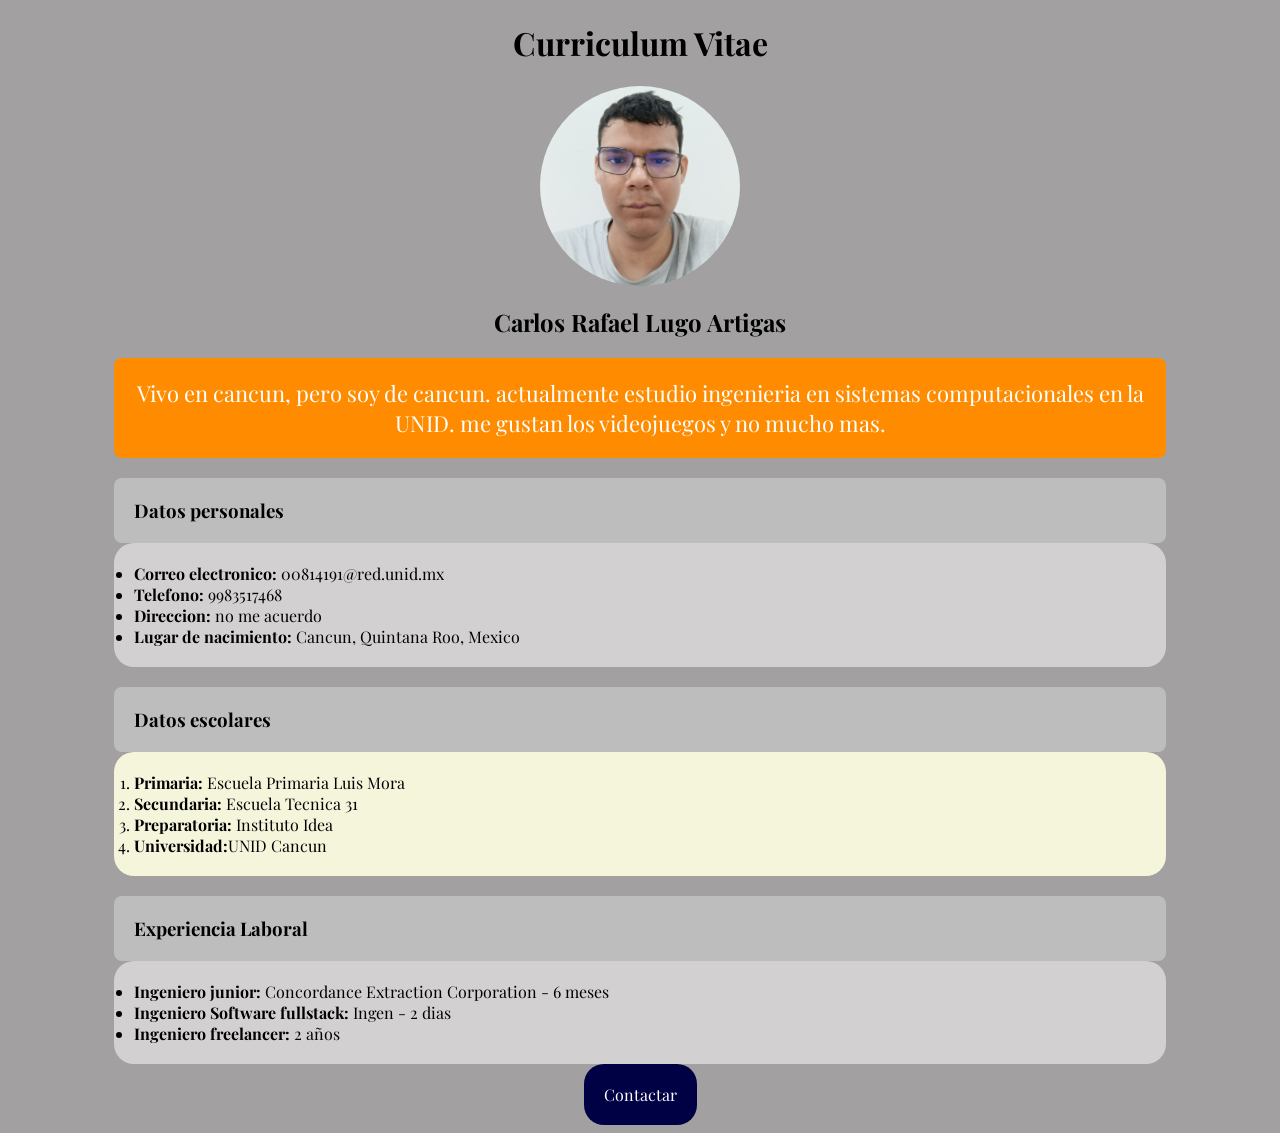
<file: index.html>
<!DOCTYPE html>
<html lang="es">
<head>
    <meta charset="UTF-8">
    <meta name="viewport" content="width=device-width, initial-scale=1.0">
    <link rel="stylesheet" href="style.css">
    <title>Mi primera página</title>
</head>
<body>
    <h1>Curriculum Vitae</h1>
    <img src="Foto.jpg" width="200">
    <h2>Carlos Rafael Lugo Artigas</h2>
    <p>Vivo en cancun, pero soy de cancun. actualmente estudio ingenieria en sistemas computacionales en la UNID. me gustan los videojuegos y no mucho mas.</p>
    <h3>Datos personales</h3>
    <ul>
        <li><strong>Correo electronico:</strong> 00814191@red.unid.mx</li>
        <li><strong>Telefono:</strong> 9983517468</li>
        <li><strong>Direccion:</strong> no me acuerdo</li>
         <li><strong>Lugar de nacimiento:</strong> Cancun, Quintana Roo, Mexico</li>   
    </ul>
    <h3>Datos escolares</h3>
    <ol>
        <li><strong> Primaria:</strong> Escuela Primaria Luis Mora</li>
        <li><strong>Secundaria:</strong> Escuela Tecnica 31</li>
        <li><strong>Preparatoria:</strong> Instituto Idea</li>
        <li><strong>Universidad:</strong>UNID Cancun</li>
    </ol>
    <h3>Experiencia Laboral</h3>
    <ul>
        <li><strong>Ingeniero junior:</strong> Concordance Extraction Corporation - 6 meses</li>
        <li><strong>Ingeniero Software fullstack:</strong> Ingen - 2 dias</li>
        <li><strong>Ingeniero freelancer:</strong> 2 años</li>
    
    </ul>
    <a href="contacto.html">Contactar</a>
</body>
</html>
</file>
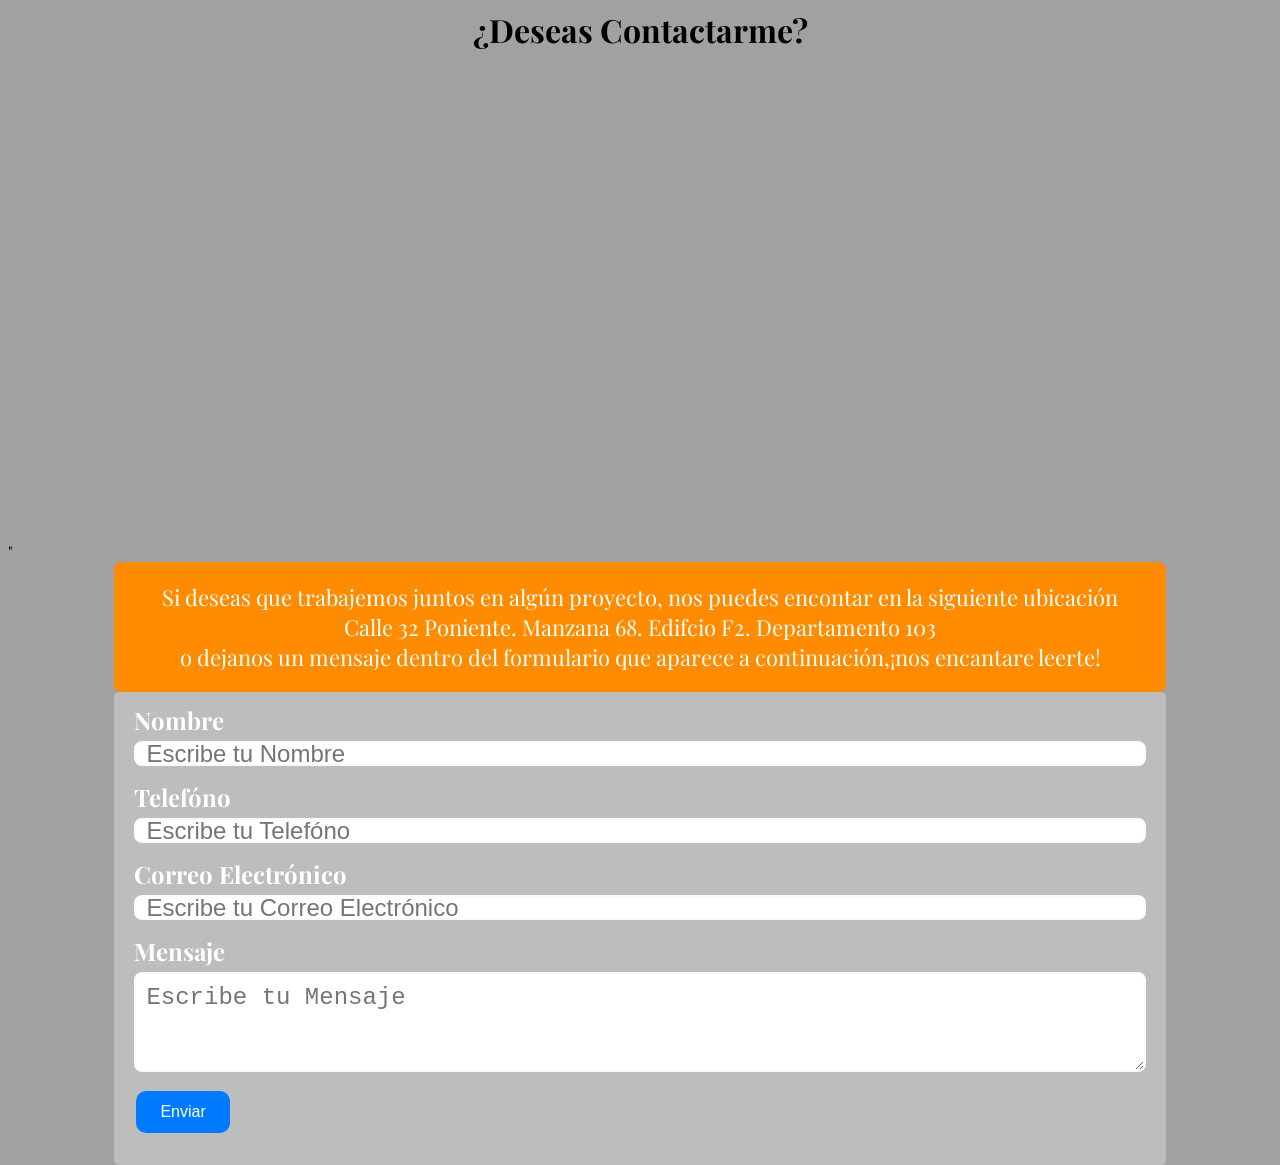
<file: contacto.html>
<html lang="es">
    <head>
        <meta charset="UTF-8">
        <meta name="viewport" content="width=device-width, initial-scale=1.0">
        <link rel="stylesheet" href="style.css">
        <title>Document</title>
    </head>

    <body>
        <h1>¿Deseas Contactarme?</h1>
        <div id="maps">
            <iframe src="https://www.google.com/maps/embed?pb=!1m14!1m12!1m3!1d232.5400533427417!2d-86.85189596281595!3d21.166686395297003!2m3!1f0!2f0!3f0!3m2!1i1024!2i768!4f13.1!5e0!3m2!1sen!2smx!4v1759595449908!5m2!1sen!2smx" width="600" height="450" style="border:0;" allowfullscreen="" loading="lazy" referrerpolicy="no-referrer-when-downgrade"></iframe>"
        <p>Si deseas que trabajemos juntos en algún proyecto, nos puedes encontar en la siguiente ubicación<br>Calle 32 Poniente. Manzana 68. Edifcio F2. Departamento 103 <br>o dejanos un mensaje dentro del formulario que aparece a continuación,¡nos encantare leerte!
        </p>
        <div id="formContainer">
        <form action="#">
            <label for="">Nombre</label>
            <input type="text" placeholder="Escribe tu Nombre">
            <label for="">Telefóno</label>
            <input type="tel" placeholder="Escribe tu Telefóno">
            <label for="">Correo Electrónico</label>
            <input type="email" placeholder="Escribe tu Correo Electrónico">
            <label for="">Mensaje</label>
            <textarea name="" id="" placeholder="Escribe tu Mensaje"></textarea>
            <button type="submit" class="boton-enviar">Enviar</button>
        </form>
        </div>
    </body>
</file>
<file: style.css>
@import url('https://fonts.googleapis.com/css2?family=Playfair+Display:ital,wght@0,400..900;1,400..900&display=swap');


body{
    background-color: rgb(162, 160, 160);
    font-family: "playfair Display";
}

h1, h2{
    text-align: center;
}

img{
display: block;
margin: auto;
border-radius: 50%; 

}

img:hover{
    width: 200px;
    height: 200px;
    scale: 1.5;
    transition: all 0.5s ease;
    overflow: hidden;
}

p{
    text-align: center;
    background-color: darkorange;
    color: white;
    margin:auto;
    width: 80%;
    font-size: 22px;
    padding: 20px;
    border-radius: 8px;
    
}

p:hover{
    background-color: darkblue;
}

h3{
    width: 80%;
    margin: auto;
    background-color: rgb(190, 189, 189);
    border-radius: 8px;
    padding: 20px;
    margin-top: 20px;
}

ul{
    width: 80%;
    margin: auto;
    border-radius: 20px;
    padding: 20px;
    background-color: rgb(210, 208, 208);
}

ol{
    background-color: beige;
    width: 80%;
    margin: auto;
    border-radius: 20px;
    padding: 20px;
}

a{
    background: rgb(0, 0, 69);
    color: white;
    padding: 20px;
    display: block;
    margin: auto;
    text-align: center;
    width: fit-content;
    border-radius: 20px;
    text-decoration: none;
}

#maps{
    margin: 40px auto;
    width: 100%;
    height: 450px;
}

#maps iframe{
    width: 100%;
    height: 100%;
}

#formContainer{
    width: 100%;
    background: #f0f0f0;
    padding: 50px 0;
    margin: 40px auto;
}

#formContainer{
    width: 80%;
    margin: auto;
}

#formContainer label {
    display: block;
    margin-bottom: 5px;
    font-weight: bold;
    font-size: 24px;
}

#formContainer input, 
#formContainer textarea {
    display: block;
    border: 2px solid #fafafa;
    border-radius: 8px;
    height: 25px;
    padding: 10px;
    font-size: 24px;
    width: 100%;
    margin-bottom: 15px;
}

#formContainer textarea{
    height: 100px;
}

#formContainer {
    background: rgb(190, 189, 189);

    color: white;
    padding: 12px 20px;
    border: none;
    border-radius: 5px;
    cursor: pointer;
    font-size: 16px;
    transition: background-color 0.3s ease;
}

.boton-enviar{
    background-color: #007bff;
    color: white;
    padding: 12px 24px;
    text-align: center;
    text-decoration: none;
    display: inline-block;
    border: none;
    margin: 4px 2px;
    border-radius: 10px;
    font-size: 16px;
    cursor: pointer;
    transition-duration: 0.4s;
}

.boton-enviar:hover{
    background-color: #0056b3;
}

.boton-enviar:active{
    background-color: #003d82;
    transform: translateY(1px);
    box-shadow: 0 5px #666;
}
</file>
